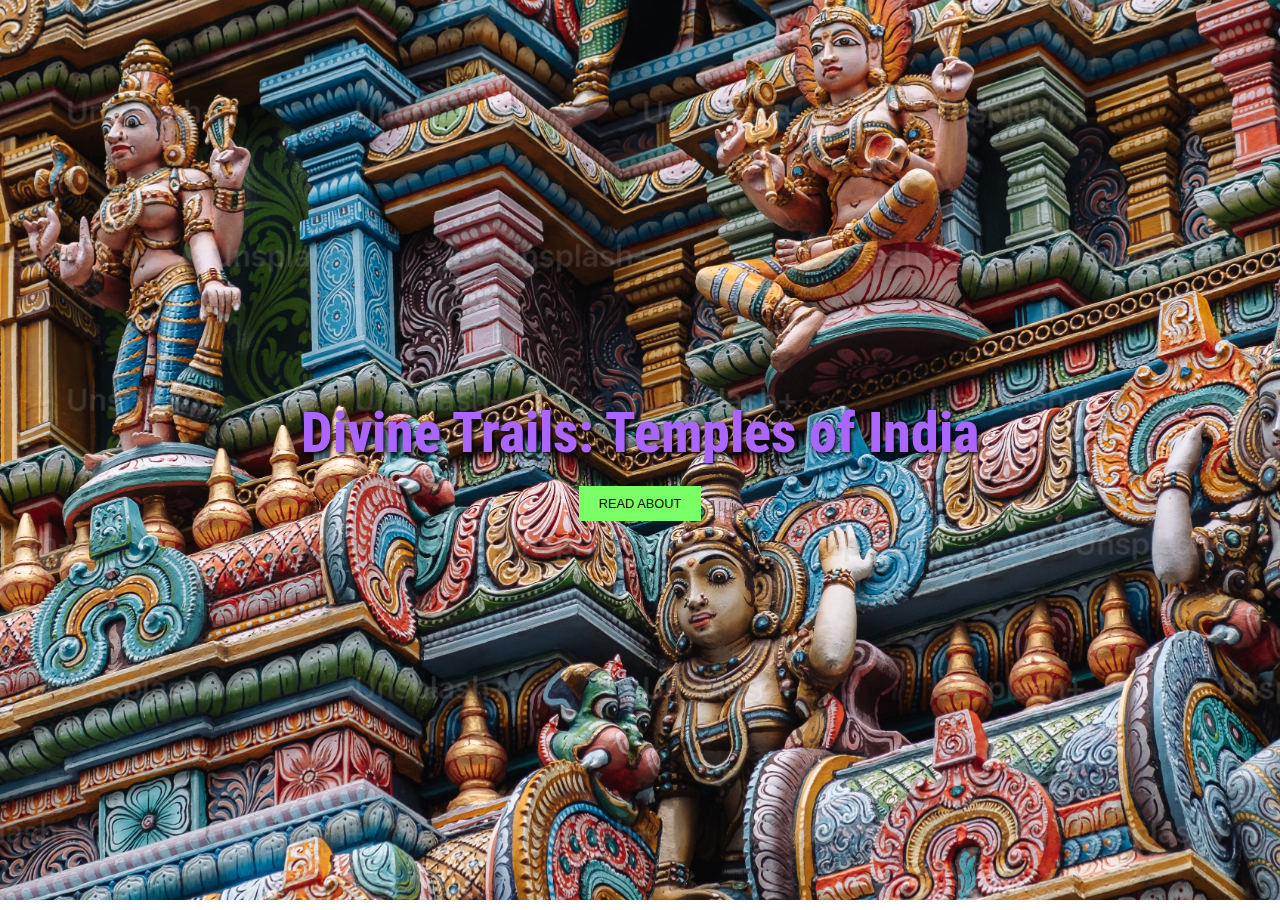
<file: index.html>
<!DOCTYPE html>
<html lang="en">
<head>
  <meta charset="UTF-8">
  <meta name="viewport" content="width=device-width, initial-scale=1.0">
  <meta http-equiv="X-UA-Compatible" content="ie=edge">
  <title>Landing Page</title>
  <link href="https://fonts.googleapis.com/css?family=Roboto+Condensed:300,400,700" rel="stylesheet">
  <link rel="stylesheet" href="style.css">
</head>
<body>

  <header class="showPage">
    <h1 class="project-title">Divine Trails: Temples of India</h1>
    <a href="about.html">
      <button type="button" class="btn-1">Read About</button>
    </a>

  </header>
</body>
</html>
</file>
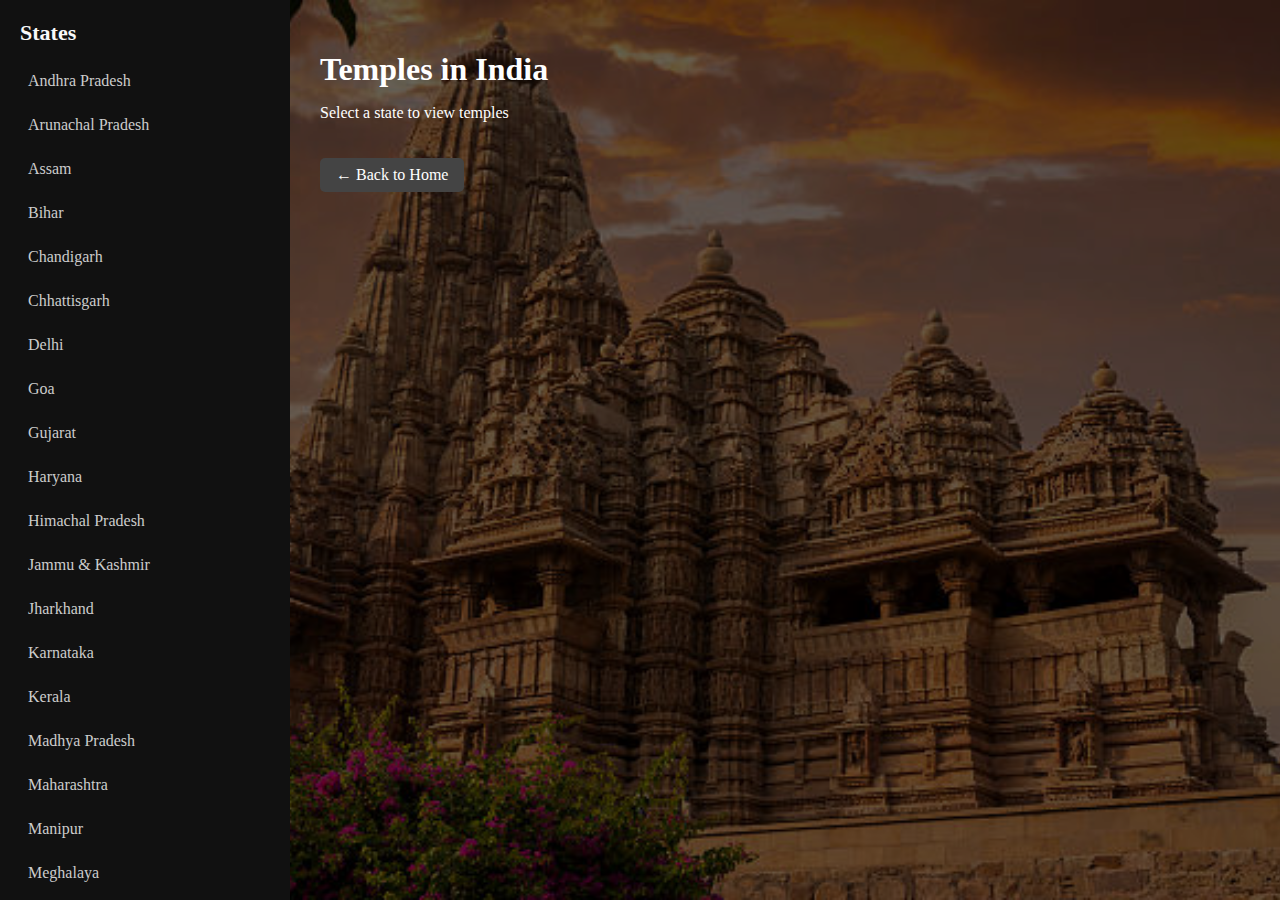
<file: about.html>
<!DOCTYPE html>
<html lang="en">
<head>
  <meta charset="UTF-8">
  <meta name="viewport" content="width=device-width, initial-scale=1.0">
  <title>Temples of India by State</title>
  <link href="https://fonts.googleapis.com/css?family=Roboto+Condensed:300,400,700" rel="stylesheet">
  <link rel="stylesheet" href="about.css">
</head>
<body>
  <div class="container">
    <div class="sidebar">
      <h2>States</h2>
      <ul>
        <li><a href="#" data-state="andhra-pradesh">Andhra Pradesh</a></li>
        <li><a href="#" data-state="arunachal-pradesh">Arunachal Pradesh</a></li>
        <li><a href="#" data-state="assam">Assam</a></li>
        <li><a href="#" data-state="bihar">Bihar</a></li>
        <li><a href="#" data-state="chandigarh">Chandigarh</a></li>
        <li><a href="#" data-state="chhattisgarh">Chhattisgarh</a></li>
        <li><a href="#" data-state="delhi">Delhi</a></li>
        <li><a href="#" data-state="goa">Goa</a></li>
        <li><a href="#" data-state="gujarat">Gujarat</a></li>
        <li><a href="#" data-state="haryana">Haryana</a></li>
        <li><a href="#" data-state="himachal-pradesh">Himachal Pradesh</a></li>
        <li><a href="#" data-state="jammu-and-kashmir">Jammu & Kashmir</a></li>
        <li><a href="#" data-state="jharkhand">Jharkhand</a></li>
        <li><a href="#" data-state="karnataka">Karnataka</a></li>
        <li><a href="#" data-state="kerala">Kerala</a></li>
        <li><a href="#" data-state="madhya-pradesh">Madhya Pradesh</a></li>
        <li><a href="#" data-state="maharashtra">Maharashtra</a></li>
        <li><a href="#" data-state="manipur">Manipur</a></li>
        <li><a href="#" data-state="meghalaya">Meghalaya</a></li>
        <li><a href="#" data-state="odisha">Odisha</a></li>
        <li><a href="#" data-state="punjab">Punjab</a></li>
        <li><a href="#" data-state="rajasthan">Rajasthan</a></li>
        <li><a href="#" data-state="sikkim">Sikkim</a></li>
        <li><a href="#" data-state="tamil-nadu">Tamil Nadu</a></li>
        <li><a href="#" data-state="telangana">Telangana</a></li>
        <li><a href="#" data-state="tripura">Tripura</a></li>
        <li><a href="#" data-state="uttar-pradesh">Uttar Pradesh</a></li>
        <li><a href="#" data-state="uttarakhand">Uttarakhand</a></li>
        <li><a href="#" data-state="west-bengal">West Bengal</a></li>
      </ul>
    </div>
    
    <div class="main-content">
      <h1>Temples in India</h1>
      <p>Select a state to view temples</p>
      
      <div class="temples-list" id="temple-list">
        <!-- Temples list will load here dynamically -->
      </div>

      <a href="index.html" class="btn-back">← Back to Home</a>
    </div>
  </div>

  <script>
    const stateTemples = {
      
      'arunachal-pradesh': [
        {
          name: 'Malinithan Temple',
          description: 'Malinithan Temple is an ancient Hindu temple dedicated to Goddess Durga, located in Arunachal Pradesh. The temple holds great historical and spiritual significance.'
        },
        {
          name: 'Tawang Monastery',
          description: 'The Tawang Monastery in Arunachal Pradesh is one of the largest Buddhist monasteries in India. Located at an altitude of 10,000 feet, it is dedicated to the Gelug school of Tibetan Buddhism.'
        }
      ],
      'assam': [
        {
          name: 'Kamakhya Temple',
          description: 'Kamakhya Temple, situated in Assam, is one of the most sacred shrines dedicated to Goddess Kamakhya. It is one of the 51 Shakti Peethas, known for its powerful spiritual presence and tantric practices.'
        },
        {
          name: 'Umananda Temple',
          description: 'Umananda Temple, located on Peacock Island in the Brahmaputra River, is dedicated to Lord Shiva. The temple offers stunning views of the river and the city of Guwahati.'
        }
      ],
      'bihar': [
        {
          name: 'Bodh Gaya',
          description: 'Bodh Gaya in Bihar is one of the holiest sites in Buddhism as it is the place where Lord Buddha attained enlightenment under the Bodhi tree. The Mahabodhi Temple is a UNESCO World Heritage Site.'
        },
        {
          name: 'Vishnupad Temple',
          description: 'Located in Gaya, Bihar, the Vishnupad Temple is dedicated to Lord Vishnu. It is known for its historical significance and is a major pilgrimage site for Hindus.'
        }
      ],
      'chandigarh': [
        {
          name: 'Mata Mansa Devi Temple',
          description: 'Mata Mansa Devi Temple is located in Panchkula, near Chandigarh, and is dedicated to Goddess Mansa. The temple is revered for its spiritual importance and beautiful surroundings.'
        }
      ],
      'chhattisgarh': [
        {
          name: 'Bhoramdeo Temple',
          description: 'Bhoramdeo Temple, located in Chhattisgarh, is a beautiful ancient temple dedicated to Lord Shiva, often referred to as the "Khajuraho of Chhattisgarh" due to its exquisite architecture.'
        },
        {
          name: 'Kailash and Kotumsar Caves',
          description: 'The Kailash and Kotumsar caves in Chhattisgarh are ancient natural caves believed to have been places of worship for prehistoric people.'
        }
      ],
      'delhi': [
        {
          name: 'Akshardham Temple',
          description: 'Akshardham Temple in Delhi is one of the largest temples dedicated to Bhagwan Swaminarayan. It is famous for its cultural exhibitions, stunning architecture, and the grand Yogi Hriday Kamal.'
        },
        {
          name: 'Lotus Temple',
          description: 'The Lotus Temple, built in the shape of a lotus flower, is the Bahá\'í House of Worship in Delhi. It is open to people of all faiths and is a symbol of unity and peace.'
        }
      ],
      'goa': [
        {
          name: 'Shri Mangueshi Temple',
          description: 'The Mangueshi Temple, located in Goa, is dedicated to Lord Shiva. The temple is known for its stunning architecture and beautiful setting in the serene village of Mangeshi.'
        },
        {
          name: 'Shri Shantadurga Temple',
          description: 'Shri Shantadurga Temple, situated in Kavlem, Goa, is dedicated to Goddess Shantadurga. The temple is famous for its beautiful architecture and serene surroundings.'
        }
      ],
      'gujarat': [
        {
          name: 'Somnath Temple',
          description: 'The Somnath Temple in Saurashtra, Gujarat, is one of the oldest and most revered temples in India. It is considered the first of the twelve Jyotirlingas and has been a center of pilgrimage for millennia.'
        },
        {
          name: 'Dwarkadhish Temple',
          description: 'The Dwarkadhish Temple, located in the city of Dwarka, Gujarat, is dedicated to Lord Krishna. It is one of the four Char Dham pilgrimage sites and a significant religious destination.'
        }
      ],
      'haryana': [
        {
          name: 'Baba Farid\'s Tomb',
          description: 'Baba Farid\'s Tomb, located in Faridabad, Haryana, is a spiritual site dedicated to the Sufi saint Baba Farid, whose teachings and philosophy have a lasting impact.'
        },
        {
          name: 'Mata Sheetala Devi Temple',
          description: 'Mata Sheetala Devi Temple, situated in Gurgaon, Haryana, is dedicated to Goddess Sheetala, who is believed to cure ailments and protect the community.'
        }
      ],
      'himachal-pradesh': [
        {
          name: 'Hidimba Devi Temple',
          description: 'Hidimba Devi Temple, located in Manali, Himachal Pradesh, is dedicated to Hidimba, the wife of Bhima in the Mahabharata. The temple is set amidst deodar forests.'
        },
        {
          name: 'Jwalamukhi Temple',
          description: 'Jwalamukhi Temple in Himachal Pradesh is dedicated to Goddess Jwalamukhi, where the natural flames, representing the Goddess, are worshipped by devotees.'
        }
      ],
      'jammu-and-kashmir': [
        {
          name: 'Vaishno Devi Temple',
          description: 'The Vaishno Devi Temple in Jammu is one of the most visited pilgrimage sites in India. Dedicated to Goddess Vaishno Devi, it attracts millions of devotees annually.'
        },
        {
          name: 'Amarnath Cave Temple',
          description: 'The Amarnath Cave Temple, located in Jammu and Kashmir, is dedicated to Lord Shiva. It is one of the most famous and revered pilgrimage sites in Hinduism, particularly because of the natural ice Shiva Lingam.'
        }
      ],
      'jharkhand': [
        {
          name: 'Baba Baidyanath Temple',
          description: 'Baba Baidyanath Temple, located in Deoghar, Jharkhand, is one of the twelve Jyotirlingas of Lord Shiva and holds immense religious significance for Hindu pilgrims.'
        },
        {
          name: 'Rajrappa Temple',
          description: 'Rajrappa Temple in Jharkhand is dedicated to Goddess Chhinnamastika, one of the 64 Mahavidyas in Hinduism. It is located near the confluence of the river Bhairavi and Damodar.'
        }
      ],
      'karnataka': [
        {
          name: 'Sri Chamarajendra Park',
          description: 'Sri Chamarajendra Park, also known as Cubbon Park, located in Bengaluru, Karnataka, is a serene space for prayer and reflection, featuring several small shrines.'
        },
        {
          name: 'Udupi Sri Krishna Temple',
          description: 'The Udupi Sri Krishna Temple in Karnataka is a famous temple dedicated to Lord Krishna. It is known for its unique worship rituals and beautiful architecture.'
        }
      ],
      'kerala': [
        {
          name: 'Sabarimala Temple',
          description: 'Sabarimala Temple, located in Kerala, is one of the largest pilgrimage centers in India, dedicated to Lord Ayyappa. Pilgrims undertake a challenging trek to reach the temple.'
        },
        {
          name: 'Padmanabhaswamy Temple',
          description: 'The Padmanabhaswamy Temple, located in Thiruvananthapuram, Kerala, is dedicated to Lord Vishnu. It is one of the richest temples in India and is famous for its stunning architecture.'
        }
      ],
      // Continue adding temples for other states as needed...
    };

    // Function to handle state selection and load temples
    document.querySelectorAll('.sidebar a').forEach(link => {
      link.addEventListener('click', (event) => {
        event.preventDefault();
        const state = event.target.getAttribute('data-state');
        loadTemples(state);
      });
    });

    // Function to load temples for selected state
    function loadTemples(state) {
      const templesList = document.getElementById('temple-list');
      templesList.innerHTML = '';

      if (stateTemples[state]) {
        stateTemples[state].forEach(temple => {
          const templeItem = document.createElement('div');
          templeItem.classList.add('item');
          
          const templeButton = document.createElement('button');
          templeButton.classList.add('accordion-btn');
          templeButton.textContent = temple.name + ' ⌄';
          
          const templeContent = document.createElement('div');
          templeContent.classList.add('content');
          templeContent.textContent = temple.description;
          
          templeItem.appendChild(templeButton);
          templeItem.appendChild(templeContent);
          templesList.appendChild(templeItem);

          templeButton.addEventListener('click', () => {
            templeButton.classList.toggle('active');
            if (templeContent.style.maxHeight) {
              templeContent.style.maxHeight = null;
            } else {
              templeContent.style.maxHeight = templeContent.scrollHeight + "px";
            }
          });
        });
      } else {
        templesList.innerHTML = '<p>No temples found for this state.</p>';
      }
    }
  </script>
</body>
</html>
</file>
<file: style.css>
* {
    margin: 0;
    padding: 0;
    box-sizing: border-box;
  }
  
  html, body {
    font-family: 'Roboto Condensed', sans-serif;
    font-size: 16px;
  }
  .project-title {
  text-align: center;
  font-size: 2.5rem;
  font-weight: bold;
  margin-top: 20px;
  color: blueviolet;
  text-shadow: 2px 2px 4px #000;
}
  
  .showPage {
    background: url(home_page.avif) center;
    background-size: cover;
    height: 100vh;
    display: flex;
    flex-direction: column;
    justify-content: center;
    align-items: center;
    text-align: center;
    padding: 20px;
    margin-bottom: 10px;
  }
  
  .showPage h1 {
    color: #ab66ff;
    font-size: 3.5rem;
    font-weight: 800;
  }
  
  .showPage p {
    color: #5c0606;
    font-size: 1.5rem;
  }
  
  .btn-1 {
    background: #7aff66;
    border: none;
    color: #110704;
    cursor: pointer;
    padding: 10px 20px;
    text-transform: uppercase;
    font-size: .8rem;
    margin-top: 20px;

    transition: all .5s ease-in-out;
  }
  
  .btn-1:hover {
    background: #ff5905;
  }
</file>
<file: about.css>
body {
  margin: 0;
  font-family: 'Roboto Condensed', sans-serif;
  background: url('temple.jpg') no-repeat center center fixed;
  background-size: cover;
  color: #fff;
}

.container {
  display: flex;
  height: 100vh;
  background-color: rgba(0, 0, 0, 0.6); /* semi-transparent overlay */
}

.sidebar {
  width: 250px;
  background-color: #111;
  padding: 20px;
  overflow-y: auto;
}

.sidebar h2 {
  margin-top: 0;
  font-size: 22px;
  color: #f9f9f9;
}

.sidebar ul {
  list-style-type: none;
  padding: 0;
}

.sidebar ul li {
  margin-bottom: 10px;
}

.sidebar ul li a {
  color: #ccc;
  text-decoration: none;
  display: block;
  padding: 8px;
  border-radius: 4px;
}

.sidebar ul li a:hover {
  background-color: #333;
  color: #fff;
}

.main-content {
  flex: 1;
  padding: 30px;
  overflow-y: auto;
}

.main-content h1 {
  font-size: 32px;
  margin-bottom: 10px;
}

.btn-back {
  display: inline-block;
  margin-top: 20px;
  text-decoration: none;
  color: #fff;
  background-color: #444;
  padding: 8px 16px;
  border-radius: 5px;
  transition: background-color 0.3s ease;
}

.btn-back:hover {
  background-color: #666;
}

.item {
  margin-bottom: 15px;
}
body {
  background-image: url('temple.jpg'); 
  background-size: cover;
  background-position: center;
  background-attachment: fixed;
  color: white;
  font-family: 'Georgia', serif;
}

.accordion-btn {
  background-color: #222;
  color: #fff;
  border: none;
  padding: 12px 20px;
  width: 100%;
  text-align: left;
  font-size: 18px;
  cursor: pointer;
  display: flex;
  justify-content: space-between;
  align-items: center;
  border-radius: 5px;
  transition: background 0.3s ease;
}

.accordion-btn .arrow {
  display: inline-block;
  transition: transform 0.3s ease;
}

.accordion-btn.active .arrow {
  transform: rotate(180deg);
}

.content {
  max-height: 0;
  overflow: hidden;
  background-color: #2a2a2a;
  margin-top: 5px;
  border-radius: 5px;
  transition: max-height 0.4s ease;
  padding: 0 20px;
}

.content.open {
  padding: 15px 20px;
  max-height: 500px; /* enough to display most content */
}
</file>
